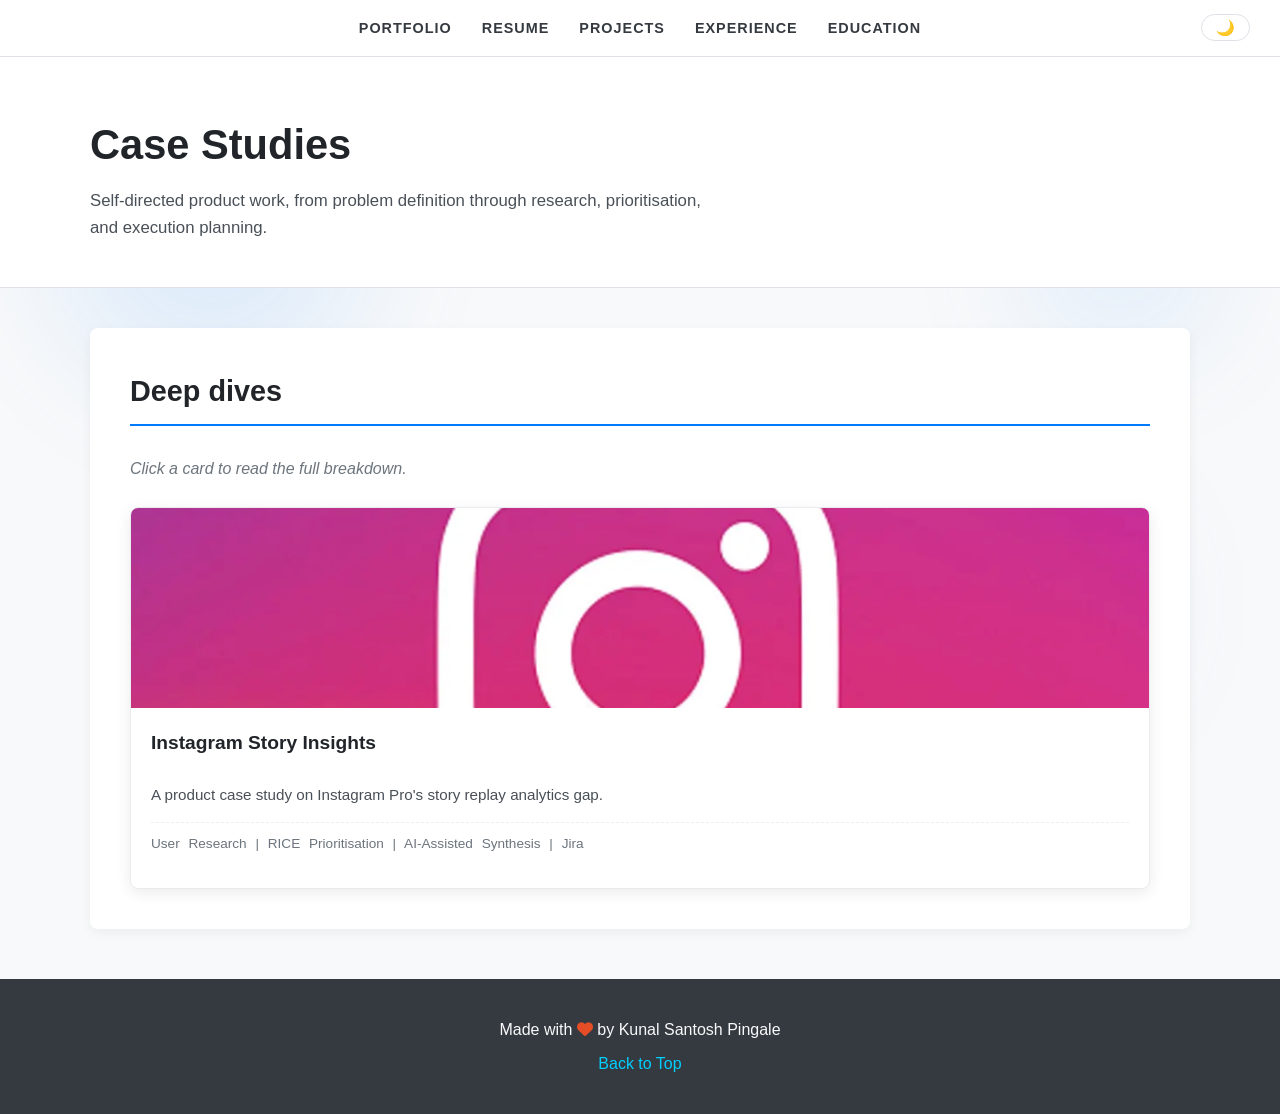
<file: case-studies.html>
<!DOCTYPE html>
<html lang="en"> 
<head>
    <meta charset="UTF-8" />
    <meta name="viewport" content="width=device-width, initial-scale=1.0" />
    <title>Case Studies - Kunal Santosh Pingale</title>
    <link rel="stylesheet" href="styles.css" />
    <link rel="stylesheet" href="https://cdnjs.cloudflare.com/ajax/libs/font-awesome/6.0.0-beta3/css/all.min.css">
</head>
<body>
    <nav class="main-nav">
        <ul>
            <li><a href="index.html">PORTFOLIO</a></li>
            <li><a href="assets/pdfs/Kunal_Pingale_2026R.pdf" target="_blank" rel="noopener noreferrer">RESUME</a></li>
            <li><a href="index.html#projects">PROJECTS</a></li>
            <li><a href="index.html#experience">EXPERIENCE</a></li>
            <li><a href="index.html#education">EDUCATION</a></li>
            <li><button id="theme-toggle" aria-label="Toggle dark mode">🌙</button></li>
        </ul>
    </nav>

    <header class="cs-hero">
        <div class="cs-hero-inner">
            <h1>Case Studies</h1>
            <p class="tagline">Self-directed product work, from problem definition through research, prioritisation, and execution planning.</p>
        </div>
    </header>

    <main>
        <section id="cs-list" class="content-section">
            <h2>Deep dives</h2>
            <p class="section-intro">Click a card to read the full breakdown.</p>

            <div class="project-grid">
                <div class="project-card cs-card" data-cs-target="cs-instagram" tabindex="0">
                    <img src="assets/images/ig-pro.png" alt="Instagram Story Insights case study">
                    <div class="card-content">
                        <h4>Instagram Story Insights</h4>
                        <p class="cs-blurb">A product case study on Instagram Pro's story replay analytics gap.</p>
                        <p class="tags">User Research | RICE Prioritisation | AI-Assisted Synthesis | Jira</p>
                    </div>
                </div>
            </div>
        </section>

        <section id="cs-instagram" class="content-section cs-detail">
            <button class="cs-back">Back to case studies</button>

           <h2>Who's Really Watching? Fixing Instagram's Story Replay Blind Spot</h2>

            <img src="assets/images/ig-pro.png" alt="Instagram Story Insights" class="modal-img">

            <p><a href="assets/pdfs/instagram-case-study.pdf" target="_blank" rel="noopener noreferrer" class="cs-pdf-btn">Read the full case study (PDF)</a></p>

            <h3>The problem</h3>
            <p>Instagram Pro shows creators a total story replay count, but never who rewatched or how often. A story replayed 340 times by 340 people looks identical to one replayed 34 times by 10 highly engaged viewers, even though those signal completely different levels of interest. On top of that, the viewer data disappears after 48 hours.</p>

            <h3>What I did</h3>
            <ul>
                <li>Surveyed 8 Instagram users to test the hypothesis and surface unprompted pain points</li>
                <li>Used AI-assisted synthesis to group the responses into themes, then reviewed and corrected the output</li>
                <li>Scored 4 candidate fixes with RICE and documented the reasoning behind each</li>
                <li>Broke the chosen fix into 10 Jira stories across two sprints, with a timeline and risk plan</li>
            </ul>

            <h3>The interesting decision</h3>
            <p>A weekly digest email scored highest on RICE (1.40), but its confidence was only 50% because nobody had actually asked for it. The "Top Repeat Viewers" section scored 1.37, but was backed by two real complaints from the survey. I chose the lower-scoring option and wrote up why: I'd rather build something I know solves a real problem than chase a marginally better score built on a guess.</p>

            <h3>What the research changed</h3>
            <p>My original hypothesis was only raised unprompted by one of eight respondents. A different complaint came up stronger and unprompted: the viewer list vanishing after 48 hours. Rather than pick one, I scoped the fix to address both, since they're symptoms of the same underlying need. Half the respondents also said they rarely or never check story insights at all, which is a real limitation worth naming.</p>

            <p><strong>Full problem definition, RICE table, execution plan, and risk register are in the PDF.</strong></p>

            <button class="cs-back">Back to case studies</button>
        </section>
    </main>

    <footer>
        <p>Made with <i class="fas fa-heart" style="color: #e44d26;"></i> by Kunal Santosh Pingale</p>
        <p><a href="#" id="back-to-top">Back to Top</a></p>
    </footer>

    <div id="bg-blobs">
        <span></span><span></span><span></span><span></span>
    </div>

    <script src="script.js"></script>
</body>
</html>
</file>
<file: styles.css>
/* ============================================

THEME VARIABLES
   ============================================ */
:root {
    --bg-page: #f8f9fa;
    --bg-surface: #ffffff;
    --bg-surface-alt: #f8f9fa;
    --text-primary: #343a40;
    --text-secondary: #495057;
    --text-muted: #6c757d;
    --heading: #212529;
    --heading-alt: #343a40;
    --accent: #007bff;
    --accent-hover: #0056b3;
    --border: #dee2e6;
    --border-light: #e9ecef;
    --border-faint: #eee;
    --card-shadow: 0 4px 12px rgba(0, 0, 0, 0.05);
    --card-shadow-hover: 0 8px 20px rgba(0, 0, 0, 0.12);
    --project-shadow: 0 4px 15px rgba(0, 0, 0, 0.08);
    --footer-bg: #343a40;
    --footer-text: #f8f9fa;
    --footer-link: #00CFFF;
    --footer-link-hover: #9ef;
    --modal-overlay: rgba(0, 0, 0, 0.7);
    --modal-bg: #fefefe;
    --modal-border: #ccc;
    --modal-img-bg: #f0f0f0;
    --close-btn: #aaa;
    --close-btn-hover: #000;
    --check-color: #28a745;
    --photo-border: #dee2e6;
}

html[data-theme="dark"] {
    --bg-page: #0d1117;
    --bg-surface: #161b22;
    --bg-surface-alt: #1c2128;
    --text-primary: #c9d1d9;
    --text-secondary: #b1bac4;
    --text-muted: #8b949e;
    --heading: #f0f6fc;
    --heading-alt: #e6edf3;
    --accent: #58a6ff;
    --accent-hover: #79c0ff;
    --border: #30363d;
    --border-light: #21262d;
    --border-faint: #21262d;
    --card-shadow: 0 4px 12px rgba(0, 0, 0, 0.4);
    --card-shadow-hover: 0 8px 20px rgba(0, 0, 0, 0.55);
    --project-shadow: 0 4px 15px rgba(0, 0, 0, 0.35);
    --footer-bg: #010409;
    --footer-text: #c9d1d9;
    --footer-link: #58a6ff;
    --footer-link-hover: #79c0ff;
    --modal-overlay: rgba(0, 0, 0, 0.85);
    --modal-bg: #161b22;
    --modal-border: #30363d;
    --modal-img-bg: #0d1117;
    --close-btn: #8b949e;
    --close-btn-hover: #f0f6fc;
    --check-color: #3fb950;
    --photo-border: #30363d;
}

/* General Styles */

html {
    scroll-behavior: smooth;
}
body {
    font-family: 'Segoe UI', Tahoma, Geneva, Verdana, sans-serif;
    margin: 0;
    padding: 0;
    background-color: var(--bg-page);
    color: var(--text-primary);
    line-height: 1.6;
    font-size: 16px;
    transition: background-color 0.3s ease, color 0.3s ease;
}

h1, h2, h3, h4, h5, h6 {
    color: var(--heading);
    margin-top: 0;
    font-weight: 600;
}

h2 { /* Section titles */
    border-bottom: 2px solid var(--accent);
    padding-bottom: 10px;
    margin-bottom: 30px;
    font-size: 1.8rem;
    color: var(--heading);
}

h3 { /* Sub-section/category titles */
    font-size: 1.6rem;
    margin-bottom: 20px;
    color: var(--heading-alt);
}

h4 { /* Card titles */
     font-size: 1.15rem;
     margin-bottom: 10px;
     color: var(--heading);
}

a {
    color: var(--accent);
    text-decoration: none;
    transition: color 0.3s ease;
}
a:hover {
    color: var(--accent-hover);
}

img {
    max-width: 100%;
    height: auto;
    display: block;
}

ul {
    list-style-position: outside;
    padding-left: 20px;
}
li {
    margin-bottom: 10px;
    color: var(--text-primary);
}

p {
    color: var(--text-primary);
}

strong {
    color: var(--heading-alt);
}

/* Main Navigation */
.main-nav {
    padding: 15px 0;
    text-align: center;
    border-bottom: 1px solid var(--border);
    background-color: var(--bg-surface);
    position: sticky;
    top: 0;
    z-index: 900;
    transition: background-color 0.3s ease, border-color 0.3s ease;
}
.main-nav ul {
    list-style: none;
    padding: 0;
    margin: 0;
}
.main-nav li {
    display: inline-block;
    margin: 0 15px;
}
.main-nav a {
    text-decoration: none;
    color: var(--text-primary);
    font-weight: 600;
    font-size: 0.9rem;
    letter-spacing: 1px;
    text-transform: uppercase;
    transition: color 0.3s ease;
    padding: 5px 0;
}
.main-nav a:hover {
    color: var(--accent);
}

/* Theme Toggle Button */
#theme-toggle {
    background: none;
    border: 1px solid var(--border);
    border-radius: 20px;
    padding: 5px 14px;
    font-size: 15px;
    cursor: pointer;
    line-height: 1;
    color: var(--text-primary);
    font-family: inherit;
    transition: border-color 0.3s ease, background-color 0.3s ease;
}
#theme-toggle:hover {
    border-color: var(--accent);
    background-color: var(--bg-surface-alt);
}

/* Hero Section Styles */
.hero {
    padding: 60px 20px;
    background-color: var(--bg-surface);
    border-bottom: 1px solid var(--border);
    margin-bottom: 40px;
    transition: background-color 0.3s ease, border-color 0.3s ease;
}

.hero-content {
    display: flex;
    align-items: center;
    justify-content: center;
    max-width: 1100px;
    margin: 0 auto;
    gap: 2rem;
    text-align: left;
}

.hero-image-container {
    flex-shrink: 0;
}

.profile-photo {
    width: 150px;
    height: 150px;
    border-radius: 50%;
    object-fit: cover;
    border: 5px solid var(--photo-border);
    box-shadow: 0 4px 10px rgba(0, 0, 0, 0.1);
}

.hero-text-content {
    flex-grow: 1;
    padding-top: 20px;
    padding-bottom: 20px;
}

.hero-text-content h1 {
    font-size: 3.5rem;
    margin-bottom: 10px;
    font-weight: 700;
    color: var(--heading);
    text-align: left;
}

.hero-text-content .tagline {
    font-size: 1.2rem;
    margin-bottom: 20px;
    color: var(--text-secondary);
    font-weight: 400;
    max-width: 100%;
    text-align: left;
}

.hero-text-content .intro-text {
    font-size: 1.05rem;
    margin-bottom: 25px;
    color: var(--text-secondary);
    max-width: 100%;
    line-height: 1.7;
    text-align: left;
}

.hero-text-content .hero-links {
    margin-top: 15px;
    text-align: left;
}

.hero-text-content .hero-links a {
    display: inline-block;
    margin-right: 20px;
    margin-left: 0;
    font-size: 0.95rem;
    font-weight: 600;
    color: var(--accent);
    text-decoration: none;
    letter-spacing: 1px;
    text-transform: uppercase;
    transition: color 0.3s ease;
}
.hero-text-content .hero-links a:last-child {
    margin-right: 0;
}
.hero-text-content .hero-links a:hover {
    color: var(--accent-hover);
}


/* Main Content Area */
main {
    max-width: 1100px;
    margin: 0 auto 40px auto;
    padding: 0 20px;
}
.content-section {
    background-color: var(--bg-surface);
    padding: 40px;
    margin-bottom: 30px;
    border-radius: 8px;
    box-shadow: var(--card-shadow);
    transition: background-color 0.3s ease, box-shadow 0.3s ease;
}
.section-intro {
    margin-bottom: 25px;
    font-style: italic;
    color: var(--text-muted);
}

/* About Section */
.about-content {
    display: flex;
    align-items: flex-start;
    gap: 30px;
}
.about-photo {
    width: 180px;
    height: 180px;
    border-radius: 50%;
    object-fit: cover;
    border: 4px solid var(--photo-border);
    flex-shrink: 0;
}

/* Skills Section */
.skills-grid {
    display: grid;
    grid-template-columns: repeat(auto-fit, minmax(280px, 1fr));
    gap: 30px;
}
.skill-category {
    background-color: var(--bg-surface-alt);
    padding: 25px;
    border-radius: 8px;
    border: 1px solid var(--border-light);
    transition: background-color 0.3s ease, border-color 0.3s ease;
}
.skill-category h3 {
    font-size: 1.3rem;
    margin-bottom: 15px;
    color: var(--accent);
    display: flex;
    align-items: center;
    border-bottom: none;
    padding-bottom: 0;
}
.skill-category h3 i {
     margin-right: 10px;
     width: 20px;
     text-align: center;
     color: var(--accent);
}
.skill-category ul {
    padding-left: 5px;
    list-style-type: none;
}
.skill-category li::before {
    content: "\f00c";
    font-family: 'Font Awesome 6 Free';
    font-weight: 900;
    color: var(--check-color);
    margin-right: 10px;
    font-size: 0.9em;
}

/* Projects Section */
.project-category {
    margin-top: 40px;
    padding-top: 20px;
    border-top: 1px solid var(--border-light);
}
.project-category:first-of-type {
    margin-top: 20px;
    border-top: none;
}
.project-grid {
    display: grid;
    grid-template-columns: repeat(auto-fit, minmax(300px, 1fr));
    gap: 25px;
}
.project-card {
    background: var(--bg-surface);
    border: 1px solid var(--border-light);
    border-radius: 8px;
    overflow: hidden;
    box-shadow: var(--project-shadow);
    cursor: pointer;
    transition: transform 0.3s ease, box-shadow 0.3s ease, background-color 0.3s ease, border-color 0.3s ease;
    display: flex;
    flex-direction: column;
}
.project-card:hover,
.project-card:focus {
    transform: translateY(-5px);
    box-shadow: var(--card-shadow-hover);
    outline: 2px solid var(--accent);
    outline-offset: 2px;
}
.project-card img {
    width: 100%;
    height: 200px;
    object-fit: cover;
}
.card-content {
    padding: 20px;
    flex-grow: 1;
    display: flex;
    flex-direction: column;
}
.card-content h4 {
    margin-bottom: 10px;
    font-size: 1.2rem;
}
.tags {
    margin-top: auto;
    padding-top: 10px;
    font-size: 0.85em;
    color: var(--text-muted);
    word-spacing: 5px;
    border-top: 1px dashed var(--border-faint);
}

/* Modal Styles */
.modal {
    display: none;
    position: fixed;
    z-index: 1000;
    left: 0;
    top: 0;
    width: 100%;
    height: 100%;
    overflow: auto;
    background-color: var(--modal-overlay);
    padding-top: 60px;
    animation: fadeIn 0.3s ease-out;
}
.modal-content {
    background-color: var(--modal-bg);
    margin: 5% auto;
    padding: 30px 40px;
    border: 1px solid var(--modal-border);
    width: 80%;
    max-width: 800px;
    border-radius: 8px;
    box-shadow: 0 5px 15px rgba(0, 0, 0, 0.2);
    position: relative;
    animation: slideIn 0.4s ease-out;
}
.close-button {
    color: var(--close-btn);
    position: absolute;
    top: 15px;
    right: 25px;
    font-size: 28px;
    font-weight: bold;
    transition: color 0.3s ease;
    line-height: 1;
    cursor: pointer;
}
.close-button:hover,
.close-button:focus {
    color: var(--close-btn-hover);
    text-decoration: none;
    outline: 2px solid var(--accent);
    outline-offset: 1px;
}
.modal-img {
    width: 100%;
    max-height: 350px;
    object-fit: contain;
    margin-bottom: 25px;
    border-radius: 4px;
    background-color: var(--modal-img-bg);
}
.modal-body {
    font-size: 1rem;
}
.modal-body p {
    margin-bottom: 15px;
    color: var(--text-primary);
}
.modal-body strong {
    color: var(--heading-alt);
}
.modal-content h2 {
    margin-bottom: 25px;
    padding-bottom: 10px;
    border-bottom: 1px solid var(--border-faint);
    font-size: 1.6rem;
    color: var(--heading);
}
/* Modal Animations */
@keyframes fadeIn { from { opacity: 0; } to { opacity: 1; } }
@keyframes slideIn { from { transform: translateY(-50px); opacity: 0; } to { transform: translateY(0); opacity: 1; } }


/* Experience, Education, Leadership, Publication Sections */
.experience-item, .education-item, .leadership-item, .publication-item {
    margin-bottom: 25px;
    padding-bottom: 25px;
    border-bottom: 1px solid var(--border-light);
}
.experience-item:last-child, .education-item:last-child,
.leadership-item:last-child, .publication-item:last-child {
     border-bottom: none; margin-bottom: 0; padding-bottom: 0;
}
.experience-item h3, .education-item h3, .leadership-item h3 {
    font-size: 1.3rem;
    margin-bottom: 5px;
    color: var(--heading);
}
.company-location, .education-item p:nth-of-type(1), .leadership-item p:nth-of-type(1) {
    font-weight: 600;
    color: var(--text-secondary);
    margin-bottom: 10px;
    font-size: 1rem;
}
.education-item p:nth-of-type(2), .leadership-item p:nth-of-type(1) {
    font-weight: normal;
    font-size: 0.95rem;
    color: var(--text-muted);
}
.education-item p em {
    font-style: italic;
    color: var(--text-muted);
    display: block;
    margin-top: 8px;
}
.publication-item p {
    font-style: italic;
    color: var(--text-muted);
    font-size: 0.95rem;
}


/* Footer */
footer {
    text-align: center;
    padding: 30px 20px;
    background-color: var(--footer-bg);
    color: var(--footer-text);
    margin-top: 50px;
    transition: background-color 0.3s ease, color 0.3s ease;
}
footer p {
    margin: 8px 0;
    color: var(--footer-text);
}
footer a {
    color: var(--footer-link);
}
footer a:hover {
    color: var(--footer-link-hover);
}


/* ============================================
   BACKGROUND FLOATING BLOBS
   ============================================ */
#bg-blobs {
    position: fixed;
    top: 0;
    left: 0;
    width: 100%;
    height: 100%;
    overflow: hidden;
    z-index: -1;
    pointer-events: none;
}

#bg-blobs span {
    position: absolute;
    border-radius: 50%;
    filter: blur(70px);
    opacity: 0.10;
    background: var(--accent);
    animation: floatBlob 22s infinite ease-in-out;
}

html[data-theme="dark"] #bg-blobs span {
    opacity: 0.16;
}

#bg-blobs span:nth-child(1) { width: 320px; height: 320px; top: 8%;  left: 4%;  animation-duration: 24s; }
#bg-blobs span:nth-child(2) { width: 220px; height: 220px; top: 55%; left: 72%; animation-duration: 28s; animation-delay: -6s; }
#bg-blobs span:nth-child(3) { width: 260px; height: 260px; top: 78%; left: 18%; animation-duration: 26s; animation-delay: -12s; }
#bg-blobs span:nth-child(4) { width: 190px; height: 190px; top: 18%; left: 80%; animation-duration: 21s; animation-delay: -3s; }

@keyframes floatBlob {
    0%, 100% { transform: translate(0, 0); }
    25%      { transform: translate(40px, -30px); }
    50%      { transform: translate(-25px, 40px); }
    75%      { transform: translate(30px, 20px); }
}



/* ============================================
   RESPONSIVE DESIGN
   ============================================ */
@media (max-width: 992px) {
     main { max-width: 90%; }
     .hero-content { max-width: 95%; }
     .hero h1 { font-size: 3rem; }
}

@media (max-width: 768px) {
    .hero-content {
        flex-direction: column;
        text-align: center;
        gap: 30px;
    }
     .profile-photo {
        width: 150px;
        height: 150px;
    }
    .hero-text-content h1,
    .hero-text-content .tagline,
    .hero-text-content .intro-text,
    .hero-text-content .hero-links {
        text-align: center;
    }
     .hero-text-content .hero-links a {
         margin: 0 10px;
     }
     .hero h1 { font-size: 2.5rem; }
     .hero .tagline { font-size: 1.1rem; }
     .hero .intro-text { font-size: 1rem; }

    .main-nav li { margin: 0 8px; }
    .main-nav a { font-size: 0.8rem; }

    .content-section { padding: 30px 20px; }
    h2 { font-size: 1.6rem; }
    h3 { font-size: 1.4rem; }

    .about-content { flex-direction: column; align-items: center; text-align: center; }

    .skills-grid { grid-template-columns: 1fr; }
    .project-grid { grid-template-columns: repeat(auto-fit, minmax(260px, 1fr)); gap: 20px; }

    .modal-content { width: 90%; padding: 25px 30px; margin: 8% auto; }
    .close-button { top: 12px; right: 18px; font-size: 28px; }
    .modal-img { max-height: 300px; }

    .elevator-arrow { font-size: 4.5rem; }
    .elevator-label { font-size: 0.95rem; letter-spacing: 4px; }
}

@media (max-width: 480px) {
     body { font-size: 15px; }
     .hero { padding: 40px 15px; }
     .hero h1 { font-size: 2.2rem; }
      .profile-photo {
         width: 130px;
         height: 130px;
     }
     .hero .tagline { font-size: 1rem; max-width: 95%; }
     .hero .intro-text { font-size: 0.95rem; max-width: 95%; }
     .hero-links { display: flex; flex-direction: column; gap: 15px; align-items: center; margin-top: 20px; }
     .hero-links a { margin: 0; width: 70%; text-align: center;}

     .main-nav ul { display: flex; flex-wrap: wrap; justify-content: center; align-items: center; gap: 5px 10px; }
     .main-nav li { margin: 0; }
     .main-nav a { font-size: 0.75rem; }

     .content-section { padding: 25px 15px; }
     h2 { font-size: 1.4rem; }
     h3 { font-size: 1.2rem; }
     .project-card img { height: 180px; }
     .modal-content { padding: 20px 25px; }
}
/* ============================================
   CASE STUDIES PAGE
   ============================================ */
.cs-hero {
    padding: 55px 20px 45px;
    background-color: var(--bg-surface);
    border-bottom: 1px solid var(--border);
    margin-bottom: 40px;
    transition: background-color 0.3s ease, border-color 0.3s ease;
}

.cs-hero-inner {
    max-width: 1100px;
    margin: 0 auto;
    padding: 0 20px;
}

.cs-hero h1 {
    font-size: 2.6rem;
    margin-bottom: 10px;
    color: var(--heading);
}

.cs-hero .tagline {
    font-size: 1.05rem;
    color: var(--text-secondary);
    max-width: 640px;
    margin: 0;
}

.cs-blurb {
    color: var(--text-secondary);
    font-size: 0.95rem;
    margin-bottom: 14px;
}

.cs-detail {
    display: none;
}

.cs-detail.active {
    display: block;
}

.cs-back {
    background: none;
    border: 1px solid var(--border);
    border-radius: 20px;
    padding: 7px 16px;
    font-size: 0.85rem;
    font-family: inherit;
    color: var(--text-primary);
    cursor: pointer;
    margin-bottom: 25px;
    transition: border-color 0.25s ease, background-color 0.25s ease;
}

.cs-back:hover {
    border-color: var(--accent);
    background-color: var(--bg-surface-alt);
}

.cs-detail h3 {
    font-size: 1.25rem;
    margin-top: 32px;
    margin-bottom: 12px;
    color: var(--heading-alt);
}

.cs-table {
    width: 100%;
    border-collapse: collapse;
    margin: 18px 0 22px;
    font-size: 0.92rem;
}

.cs-table th,
.cs-table td {
    text-align: left;
    padding: 10px 12px;
    border-bottom: 1px solid var(--border-light);
    color: var(--text-primary);
}

.cs-table th {
    font-weight: 600;
    color: var(--heading-alt);
    background-color: var(--bg-surface-alt);
}

.cs-teaser-cta {
    display: inline-block;
    margin-top: 8px;
    padding: 10px 22px;
    border: 1px solid var(--accent);
    border-radius: 24px;
    color: var(--accent);
    font-weight: 600;
    font-size: 0.9rem;
    transition: background-color 0.25s ease, color 0.25s ease;
}

.cs-teaser-cta:hover {
    background-color: var(--accent);
    color: var(--bg-surface);
}

@media (max-width: 768px) {
    .cs-hero h1 { font-size: 2rem; }
    .cs-table { font-size: 0.82rem; }
    .cs-table th, .cs-table td { padding: 8px 7px; }
}
.cs-pdf-btn {
    display: inline-block;
    padding: 10px 20px;
    background-color: var(--accent);
    color: #fff;
    border-radius: 24px;
    font-weight: 600;
    font-size: 0.9rem;
    margin-bottom: 10px;
    transition: opacity 0.25s ease;
}

.cs-pdf-btn:hover {
    opacity: 0.85;
    color: #fff;
}






/* Nav layout with theme toggle pinned right */
.main-nav {
    position: sticky;
    top: 0;
    z-index: 900;
    padding: 15px 30px;
}

.main-nav ul {
    display: flex;
    align-items: center;
    justify-content: center;
    position: relative;
    width: 100%;
    margin: 0;
    padding: 0;
    list-style: none;
}

.main-nav ul li:last-child {
    position: absolute;
    right: 0;
    margin: 0;
}

@media (max-width: 700px) {
    .main-nav ul {
        flex-wrap: wrap;
        gap: 8px;
    }
    .main-nav ul li:last-child {
        position: static;
    }
}
</file>
